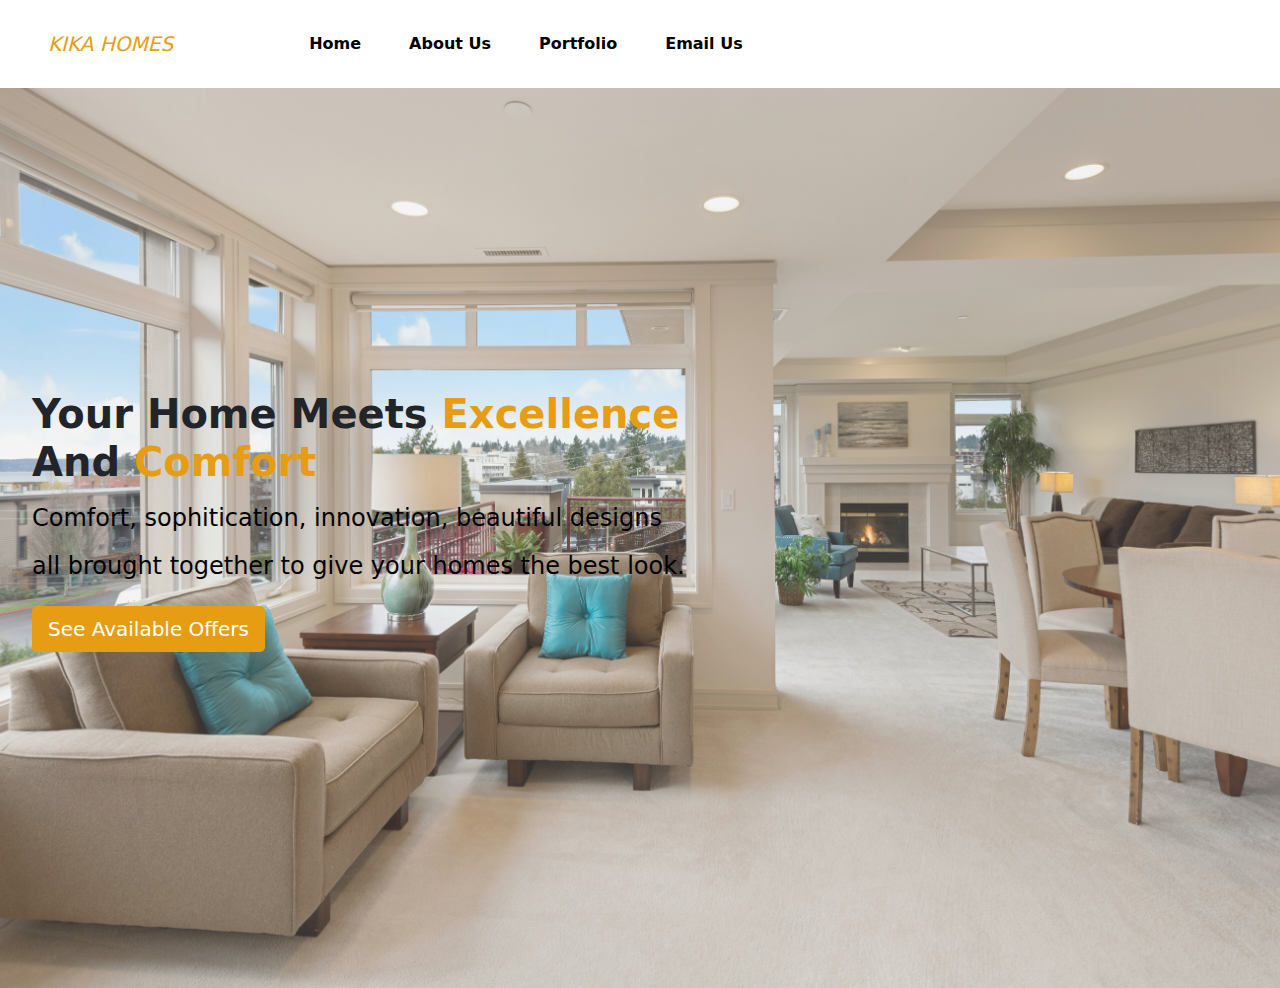
<file: index.html>
<!DOCTYPE html>
<html lang="en">
<head>
    <meta charset="UTF-8">
    <meta http-equiv="X-UA-Compatible" content="IE=edge">
    <meta name="viewport" content="width=device-width, initial-scale=1.0">
    <title> Kika Homes</title>
    <link rel="stylesheet" href="./css/bootstrap.min.css">
    <link rel="stylesheet" href="./css/index.css">
    
</head>
<body>
    <nav class="navbar navbar-expand-lg navbar-top ">
        <a href="#" class="navbar-brand px-5 fst-italic">KIKA HOMES</a>
        <button class="navbar-toggler navbar-light" type="button"  data-bs-toggle="collapse" data-bs-target="#navbarNav"
         aria-controls="navbarNav" aria-expanded="false" aria-label="Toggle navigation">
         <span class="navbar-toggler-icon"></span>
        </button>
            <div class="collapse navbar-collapse" id="navbarNav">
                <ul class="navbar-nav ms-5">
                    <li class="nav-item p-3"><a class="nav-link " href="index.html">Home</a></li>
                    <li class="nav-item  p-3"><a class="nav-link" href="about.html">About Us</a></li>
                    <li class="nav-item  p-3"><a class="nav-link" href="services.html">Portfolio</a></li>
                    <li class="nav-item  p-3"><a class="nav-link" href="contact.html">Email Us</a></li>
                    
                </ul>

            </div>

    </nav>

    <header class="head vh-100">
        <!-- <div class="overlay"></div> -->
        <!-- <video src="./images/Bathroom in a mobile home.mp4" muted loop autoplay></video> -->
        <div class="container description" >
            <h1 class="fw-bolder fs-1 text-dark">Your Home Meets <span style="color: rgb(230, 157, 20);">Excellence</span>
                 <br> And <span style="color: rgb(230, 157, 20);"> Comfort</span></h1>
            <p class="fs-4 lh-lg">Comfort, sophitication, innovation, beautiful designs <br> all brought together to give your homes the best look.</p>
                 <button class="btn-lg btn-outline-success">See Available Offers</button>
        </div>
    </header>








   
    <script src="./js/bootstrap.min.js"></script>
</body>
</html>
</file>
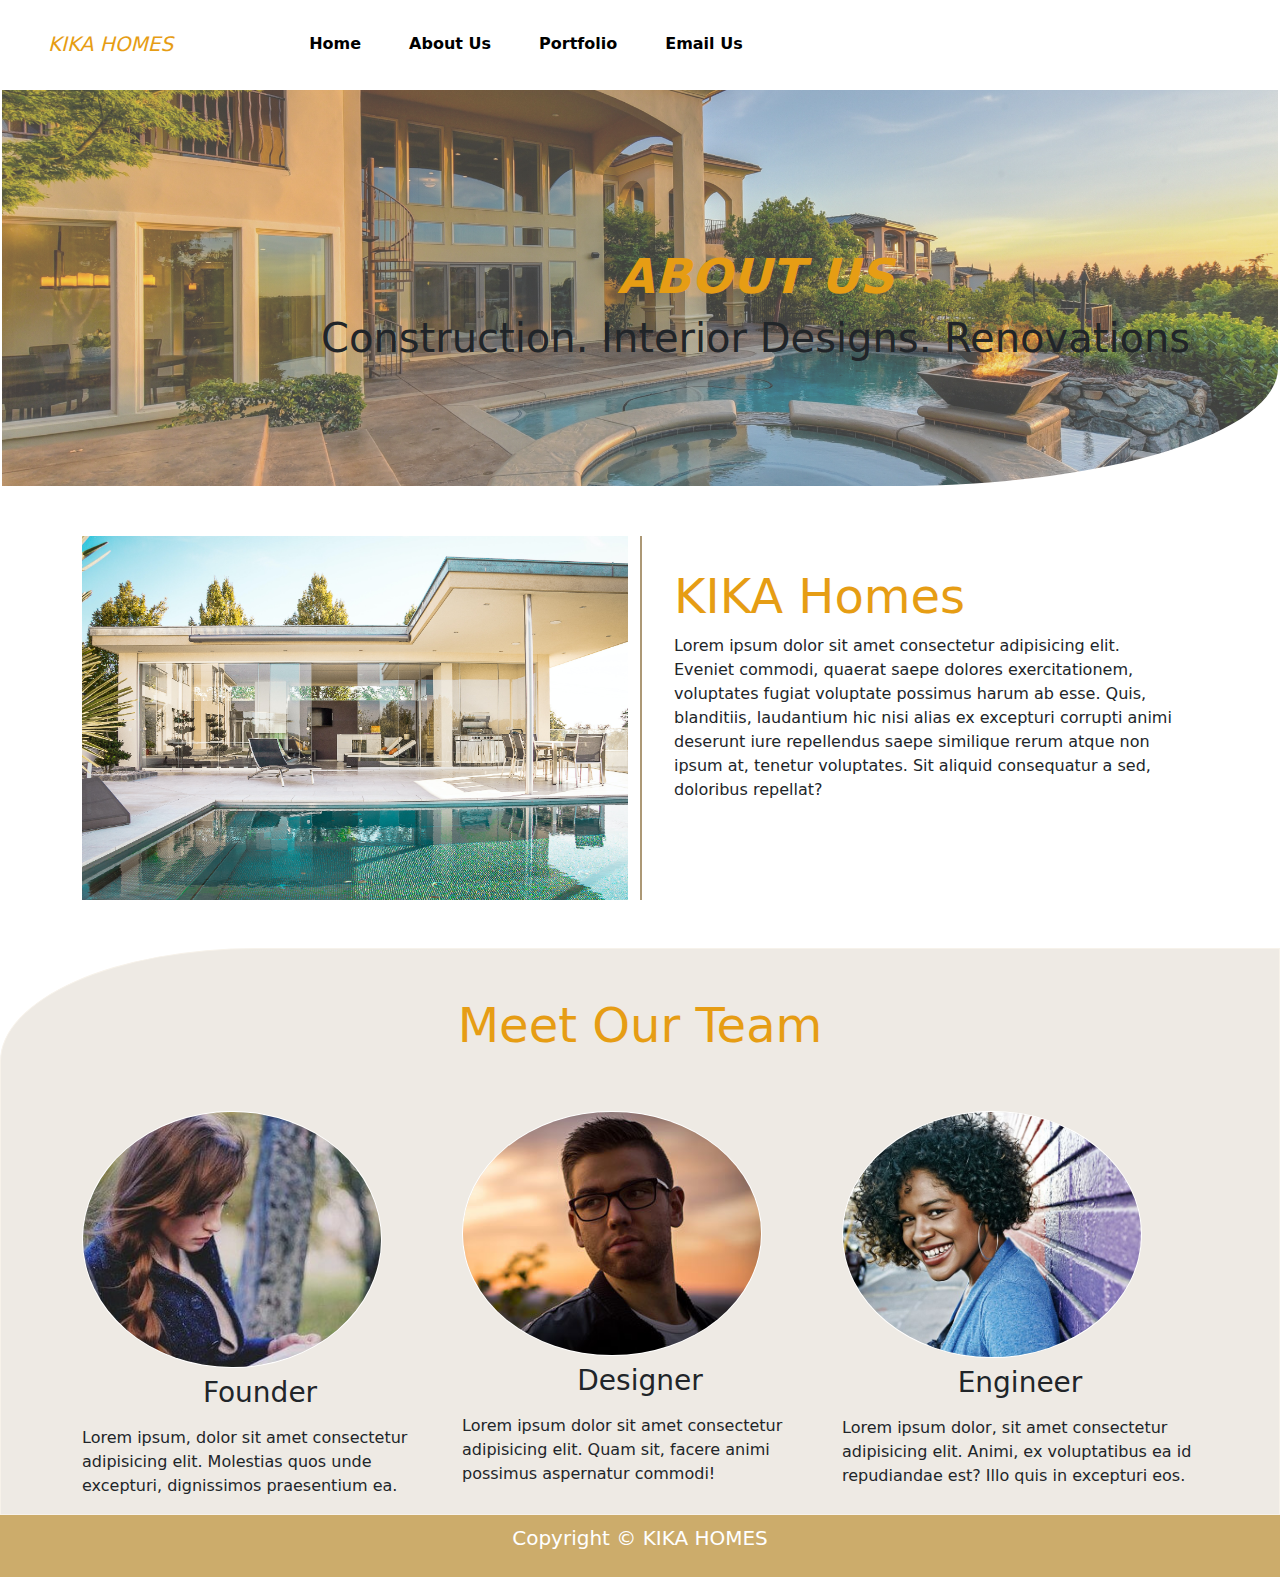
<file: about.html>
<!DOCTYPE html>
<html lang="en">
<head>
    <meta charset="UTF-8">
    <meta http-equiv="X-UA-Compatible" content="IE=edge">
    <meta name="viewport" content="width=device-width, initial-scale=1.0">
    <link rel="stylesheet" href="./css/bootstrap.min.css">
    <link rel="stylesheet" href="./css/index.css">
    <title>Kika Homes</title>
</head>
<body>
    <nav class="navbar navbar-expand-lg navbar-top ">
        <a href="#" class="navbar-brand px-5 fst-italic">KIKA HOMES</a>
        <button class="navbar-toggler navbar-light" type="button"  data-bs-toggle="collapse" data-bs-target="#navbarNav"
         aria-controls="navbarNav" aria-expanded="false" aria-label="Toggle navigation">
         <span class="navbar-toggler-icon"></span>
        </button>
            <div class="collapse navbar-collapse" id="navbarNav">
                <ul class="navbar-nav ms-5">
                    <li class="nav-item p-3"><a class="nav-link " href="index.html">Home</a></li>
                    <li class="nav-item  p-3"><a class="nav-link" href="about.html">About Us</a></li>
                    <li class="nav-item  p-3"><a class="nav-link" href="services.html">Portfolio</a></li>
                    <li class="nav-item  p-3"><a class="nav-link" href="contact.html">Email Us</a></li>
                    
                </ul>

            </div>

    </nav>

    <section class="about" id="about">
        <header class="abouthead">
           <div class="head-container " >
            <h3 class="text-justify display-5 fw-bold fst-italic text-center" style="color:rgb(230, 157, 20);">ABOUT US</h3>
            <p class="display-5 fw-light  fs-1">Construction. Interior Designs. Renovations</p>

           </div>
        </header>
        <div class="container pt-5">
            <div class="row">
               <div class="col-md-6">
                   <img class="img-fluid" src="./images/florian-schmidinger-b_79nOqf95I-unsplash.jpg"  >
               </div>

               <div class="col-md-6 about-container">
                <h3 class="text-justify display-5" style="color:rgb(230, 157, 20);">KIKA Homes</h3>
                <p class="text-dark">Lorem ipsum dolor sit amet consectetur adipisicing elit. Eveniet commodi, quaerat saepe dolores
                     exercitationem, voluptates fugiat voluptate possimus harum ab esse. Quis, blanditiis, laudantium 
                     hic nisi alias ex excepturi corrupti animi deserunt iure repellendus saepe similique rerum atque non ipsum at,
                     tenetur voluptates. Sit aliquid consequatur a sed, doloribus repellat?</p>

               </div>


            </div>
        </div>
    </section>

    <section class="team mt-5">
        <div class="container">
            <h1 style="color:rgb(230, 157, 20)" class="text-center display-5 py-5">Meet Our Team</h1>
            <div class="row">
                <div class="col-md-4">
                    <img src="./images/jeenie_duhe.jpg" alt="" class="img-fluid">
                    <h3 class="py-2 text-center">Founder</h3>
                    <p>Lorem ipsum, dolor sit amet consectetur adipisicing elit. 
                        Molestias quos unde excepturi, dignissimos praesentium ea.</p>
                </div>
                <div class="col-md-4">
                        <img src="./images/gena_sedgwick.jpg" alt=""  class="img-fluid">
                        <h3 class="py-2 text-center">Designer</h3>
                        <p>Lorem ipsum dolor sit amet consectetur adipisicing elit. Quam sit, facere animi possimus aspernatur commodi!</p>
                </div>
            
                <div class="col-md-4">
                    <img src="./images/amanda_minicucci.jpg" alt=""  class="img-fluid">
                    <h3 class="py-2 text-center">Engineer</h3>
                    <p>Lorem ipsum dolor, sit amet consectetur adipisicing elit. 
                        Animi, ex voluptatibus ea id repudiandae est? Illo quis in excepturi eos.</p>
                </div>
            </div>

        </div>
    </section>
     
    <footer class="footer mt-auto py-2" style="background:rgba(189, 147, 64, 0.774) ">
        <div class="container">
            <p class="text-center text-white lead">
                Copyright &copy; KIKA HOMES
            </p>
        </div>
    
    </footer>

    <script src="./js/bootstrap.min.js"></script>
</body>
</html>
</file>
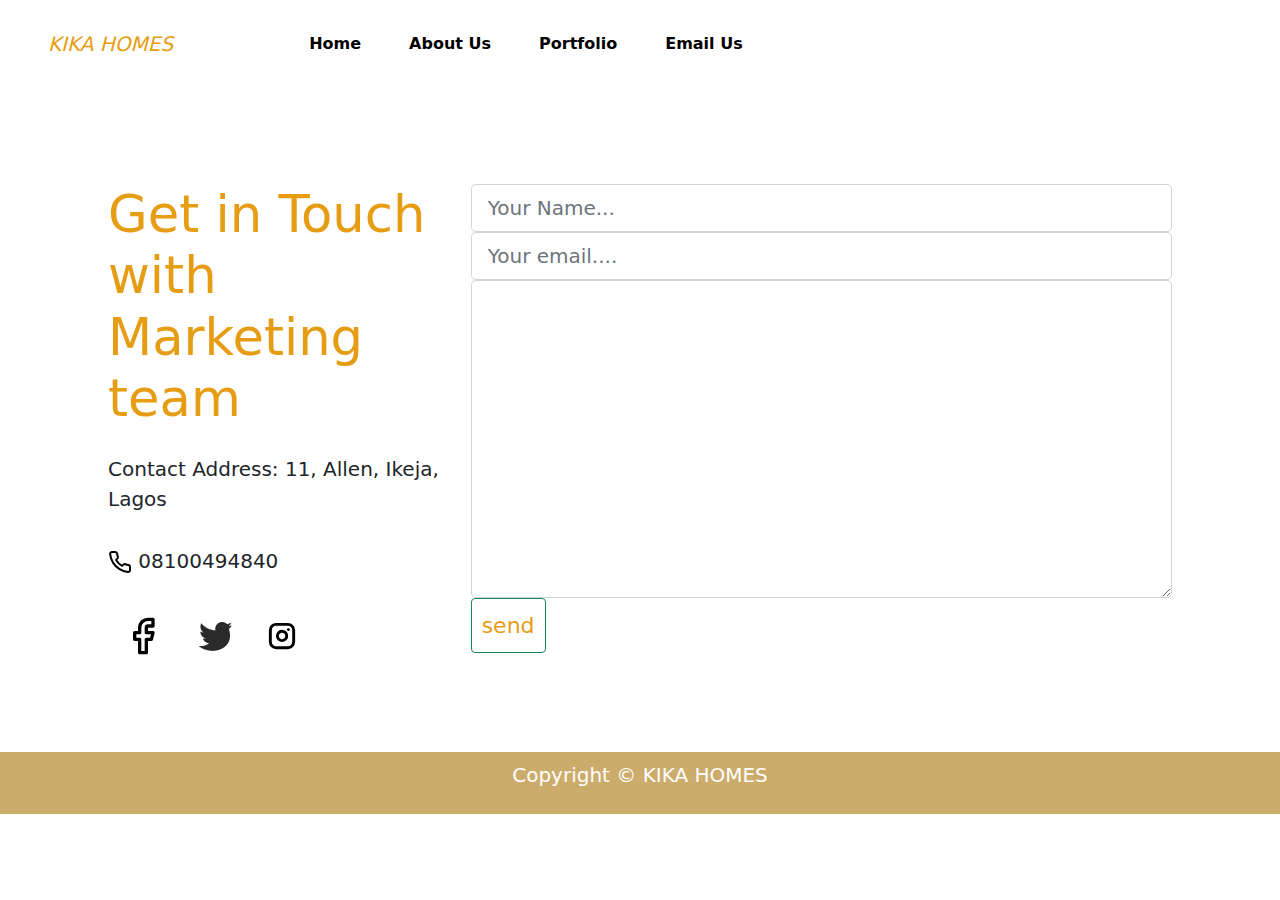
<file: contact.html>
<!DOCTYPE html>
<html lang="en">
<head>
    <meta charset="UTF-8">
    <meta http-equiv="X-UA-Compatible" content="IE=edge">
    <meta name="viewport" content="width=device-width, initial-scale=1.0">
    <link rel="stylesheet" href="./css/bootstrap.min.css">
    <link rel="stylesheet" href="./css/index.css">
    <title>Kika Homes</title>
</head>
<body>
    <nav class="navbar navbar-expand-lg navbar-top ">
        <a href="#" class="navbar-brand px-5 fst-italic">KIKA HOMES</a>
        <button class="navbar-toggler navbar-light" type="button"  data-bs-toggle="collapse" data-bs-target="#navbarNav"
         aria-controls="navbarNav" aria-expanded="false" aria-label="Toggle navigation">
         <span class="navbar-toggler-icon"></span>
        </button>
            <div class="collapse navbar-collapse" id="navbarNav">
                <ul class="navbar-nav ms-5">
                    <li class="nav-item p-3"><a class="nav-link " href="index.html">Home</a></li>
                    <li class="nav-item  p-3"><a class="nav-link" href="about.html">About Us</a></li>
                    <li class="nav-item  p-3"><a class="nav-link" href="services.html">Portfolio</a></li>
                    <li class="nav-item  p-3"><a class="nav-link" href="contact.html">Email Us</a></li>
                    
                </ul>

            </div>

    </nav>
    <section class="contact-form" id="contact-form">
        <div class="container">
            <form class="myform" action="">
                <div class="row">

                    <div class="col-md-4">
                        <h1 class="display-4 fw-normal" style="color: rgb(230, 157, 20);">Get in Touch with Marketing team</h1>
                        <p class="py-3 fs-5">Contact Address: 11, Allen, Ikeja, Lagos</p>
                        <p class="fs-5"><img src="./images/phone.svg" alt=""> 08100494840</p>
                        <div class="socials pt-4">
                            <img src="./images/facebook.svg" alt="" width="70px" >
                            <img src="./images/twitter.png" alt="" >
                            <img src="./images/instagram.svg" alt="">
                        </div>
                    </div>

                    <div class="col-md-8">
                        <div class="form-group">
                            <input type="text" class="form-control form-control-lg"
                             placeholder="Your Name..." name="">
                        </div>

                        <div class="form-group">
                            <input type="email" class="form-control form-control-lg"
                                placeholder="Your email...." name="">
                        </div>

                            
                        <div class="form-group">
                            <textarea class="form-control form-control-lg" name="" id="" cols="30" rows="10">

                            </textarea>
                        </div>
                        <input type="submit" class="btn btn-success btn-block" value="send">

                    </div>
                </div>
            </form>
        </div>

    </section>
    <footer class="footer mt-auto py-2" style="background:rgba(189, 147, 64, 0.774) ">
        <div class="container">
            <p class="text-center text-white lead">
                Copyright &copy; KIKA HOMES
            </p>
        </div>
    
    </footer>
    

    <script src="./js/bootstrap.min.js"></script>
</body>
</html>
</file>
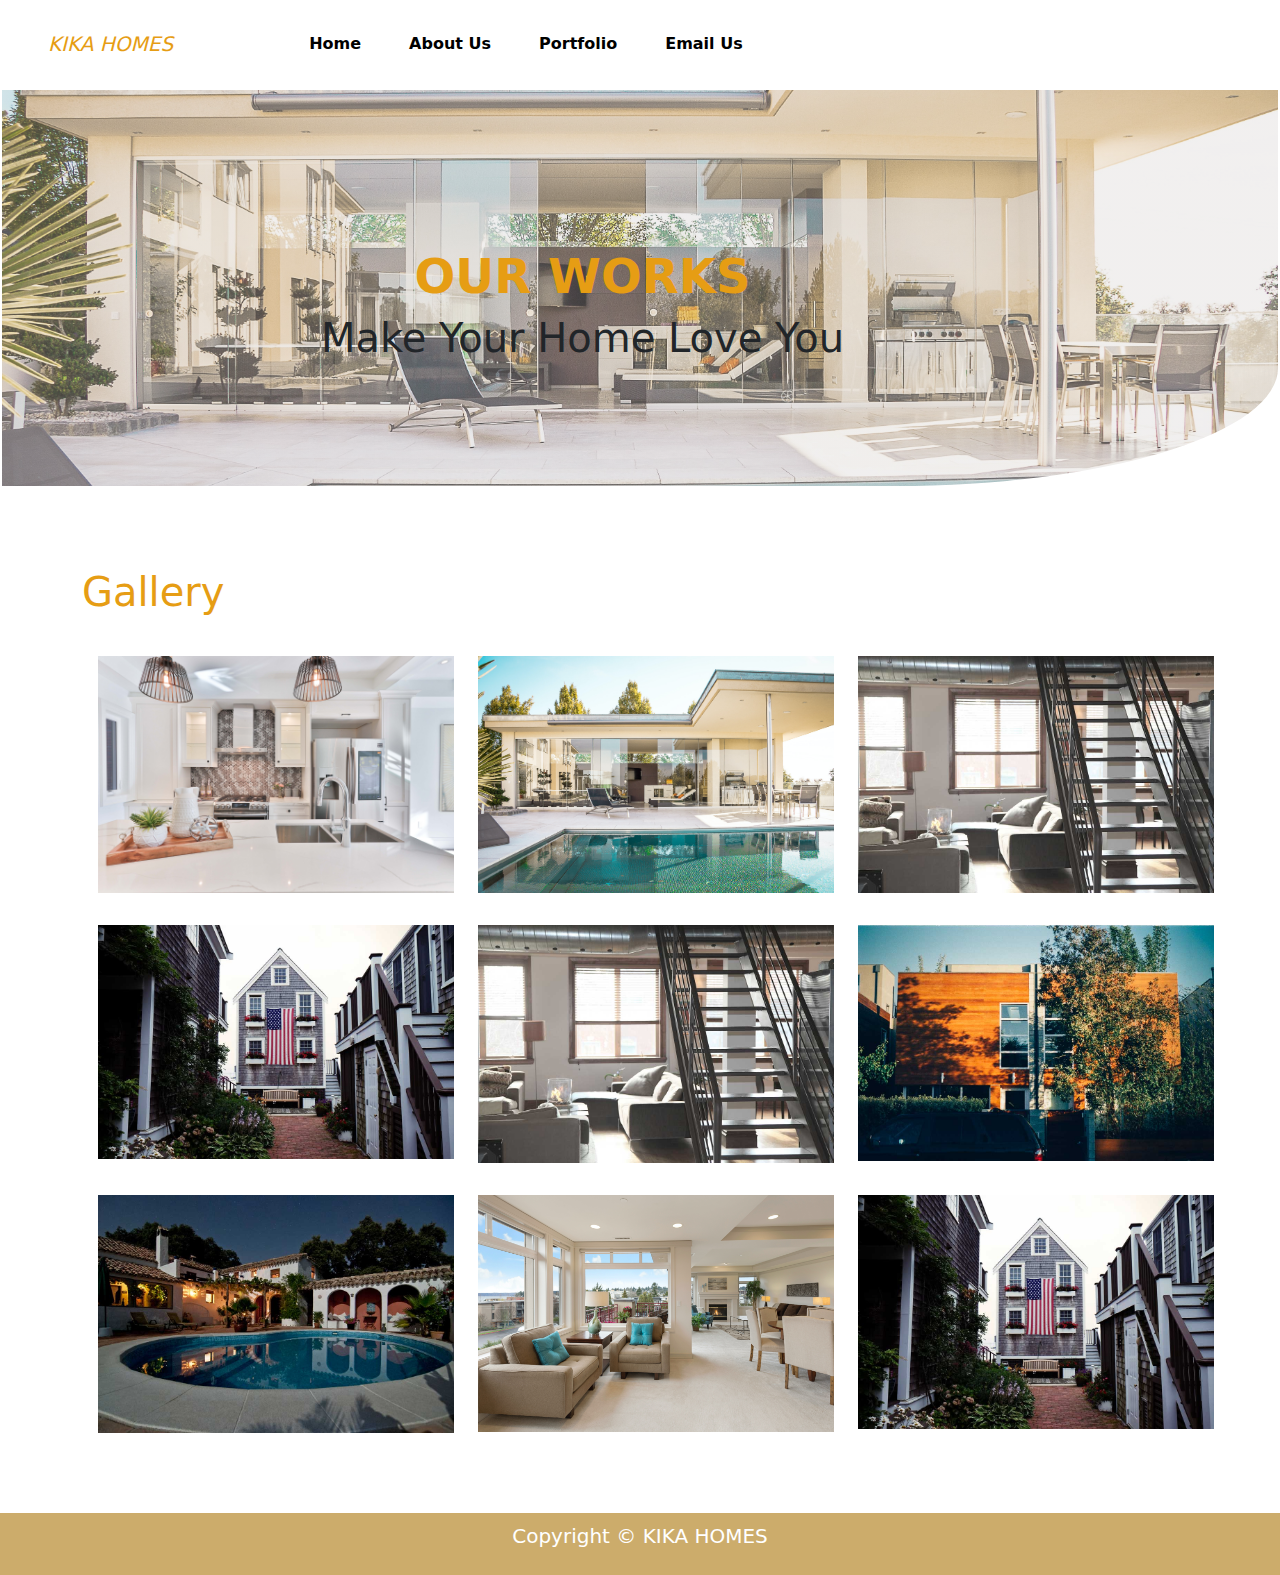
<file: services.html>
<!DOCTYPE html>
<html lang="en">
<head>
    <meta charset="UTF-8">
    <meta http-equiv="X-UA-Compatible" content="IE=edge">
    <meta name="viewport" content="width=device-width, initial-scale=1.0">
    <link rel="stylesheet" href="./css/bootstrap.min.css">
    <link rel="stylesheet" href="./css/index.css">
    <title>Kika Homes</title>
</head>
<body>
    <nav class="navbar navbar-expand-lg navbar-top ">
        <a href="#" class="navbar-brand px-5 fst-italic">KIKA HOMES</a>
        <button class="navbar-toggler navbar-light" type="button"  data-bs-toggle="collapse" data-bs-target="#navbarNav"
         aria-controls="navbarNav" aria-expanded="false" aria-label="Toggle navigation">
         <span class="navbar-toggler-icon"></span>
        </button>
            <div class="collapse navbar-collapse" id="navbarNav">
                <ul class="navbar-nav ms-5">
                    <li class="nav-item p-3"><a class="nav-link " href="index.html">Home</a></li>
                    <li class="nav-item  p-3"><a class="nav-link" href="about.html">About Us</a></li>
                    <li class="nav-item  p-3"><a class="nav-link" href="services.html">Portfolio</a></li>
                    <li class="nav-item  p-3"><a class="nav-link" href="contact.html">Email Us</a></li>
                    
                </ul>

            </div>

    </nav>

    <header class="services_head">
        <div class="service-container" >
            <h1 class="text-center display-5 fw-bold" style="color: rgb(230, 157, 20);">OUR WORKS</h1>
            <p class="display-5 fw-light fs-1">Make Your Home Love You</p>

        </div>
     </header>
    
    <section class="services" id="services">
        <div class="container mt-5">
            <h2 class="display-5 fw-light fs-1 py-3" style="color: rgb(230, 157, 20);">Gallery</h2>
            <div class="row">
                <div class="col-md-4 col-sm-12">
                    <img src="./images/sidekix-media-_AK42TQRyCw-unsplash.jpg" alt="" class="img-fluid">
                </div>

                <div class="col-md-4 col-sm-12">
                    <img src="./images/florian-schmidinger-b_79nOqf95I-unsplash.jpg" alt="" class="img-fluid">
                </div>

                <div class="col-md-4 col-sm-12">
                    <img src="./images/crib-5.jpg" alt="" class="img-fluid">
                </div>

                <div class="col-md-4 col-sm-12">
                    <img src="./images/crib-6.jpg" alt="" class="img-fluid">
                </div>

                <div class="col-md-4 col-sm-12">
                    <img src="./images/crib-5.jpg" alt="" class="img-fluid">
                </div>
                <div class="col-md-4 col-sm-12">
                    <img src="./images/crib-1.jpg" alt="" class="img-fluid">
                </div>

                <div class="col-md-4 col-sm-12">
                    <img src="./images/crib-4.jpg" alt="" class="img-fluid">
                </div>

                <div class="col-md-4 col-sm-12">
                    <img src="./images/francesca-tosolini-tHkJAMcO3QE-unsplash.jpg" alt="" class="img-fluid">
                </div>
                <div class="col-md-4 col-sm-12">
                    <img src="./images/crib-6.jpg" alt="" class="img-fluid">
                </div>

            </div>
        </div>

    </section>

    <footer class="footer mt-auto py-2" style="background:rgba(189, 147, 64, 0.774) ">
        <div class="container">
            <p class="text-center text-white lead">
                Copyright &copy; KIKA HOMES
            </p>
        </div>
    
    </footer>
    

    <script src="./js/bootstrap.min.js"></script>
</body>
</html>
</file>
<file: css/index.css>
body{
    margin: 0;
    padding: 0;
    box-sizing: border-box;
}
.navbar-brand{
    color:rgb(230, 157, 20);
    transition: 500ms;
}

.nav-item a{
    color:black;
    transition: 500ms;
    font-weight: 600;
}
.navbar-brand:hover{
    color:white;
    background-color:rgb(230, 157, 20);
}  
.nav-item a:hover{
    color:white;
    background-color:rgb(230, 157, 20);
} 

.head{
    position: relative;
    background: linear-gradient(rgba(212, 204, 202, 0.2),rgba(212, 204, 202, 0.2)), url(../images/francesca-tosolini-tHkJAMcO3QE-unsplash.jpg);
    background-position: center;
    background-size: cover;   
}

.description{
    position: absolute;
    top: 30%;
    margin: auto;
    padding: 2em;
}

.description p{
    color:black;
    width: 70%;
}

.description button{
    border: rgb(230, 157, 20);
    background: rgb(230, 157, 20);
    color: white;
}

 .abouthead{
     position: relative;
    background: linear-gradient(rgba(212, 204, 202, 0.3),rgba(212, 204, 202, 0.3)), url(../images/stephen-leonardi-XKIO6ZgCObo-unsplash.jpg);
    background-size: cover;
    background-position: center;
    height: 400px;
    border: 2px solid white;
    border-bottom-right-radius: 30%;
}
.head-container, .service-container{
    position: absolute;
    top: 40%;
    left: 25%;
    z-index: 1;
}

.about img{
    height: 100%;
    width: 100%;
   
}
.about .about-container{
    padding: 2em;
    border-left: 2px solid rgb(172, 152, 117);
}
.team{
    background-color: rgb(238, 234, 228) ;
    border: 1px solid  rgb(247, 242, 234);
    border-top-left-radius: 20%;
}
.team img{
    width: 300px;
    border: 1px solid white;
    border-radius: 50%;
}
.services_head{
    position: relative;
    background: linear-gradient(rgba(212, 204, 202, 0.3),rgba(212, 204, 202, 0.3)), url(../images/florian-schmidinger-b_79nOqf95I-unsplash.jpg);
    background-size: cover;
    background-position: center;
    height: 400px;
    border: 2px solid white;
    border-bottom-right-radius: 30%;
}


.services{
    position: relative;
    margin: 4em;
}


.services img{
    margin: 1em;
    width: 100%;
    transition: 500ms;
    cursor: pointer;
}

.services img:hover{
    opacity: 0.5;
}


.contact-form{
    position: relative;
    margin: 6em;
}

.contact-form h1{
    font-size: 3.2em;
}

.contact-form .myform .btn{
    max-width: 600px;
}

 .contact-form .myform .btn-success{
   background: white;
    color:rgb(230, 157, 20);
    font-size: 22px;
    padding: 10px;
    transition: 500ms;
}

.contact-form .myform .btn-success:hover{
    background: rgb(230, 157, 20);
    color: white;
    border: 1px solid; 
}
.contact-form .myform .socials img{
    padding: 0 15px;
    cursor: pointer;
}

/* Custom CSS FOR MY SCROLL BAR */
::-webkit-scrollbar-track{
    box-shadow: inset 0 0 5px;
    border-radius:10px;

}

::-webkit-scrollbar{
    width: 10px;
}
::-webkit-scrollbar-thumb{
    background:rgb(230, 157, 20);
}
@media (max-width:768px){
    container, .container-md, .container-sm {
        max-width: 720px;
      
    }
}
@media (max-width:660px){
    .container, .container-md, .container-sm {
        width: 100%;
       
    }
    .description{  
        top: 15%;
        padding: 1em;
        line-height: 1em;
    }
    .head-container, .service-container{
        top: 30%;
        left: 15%;
    }
    .contact-form{
        margin: 3em;
    }
    
}
</file>
